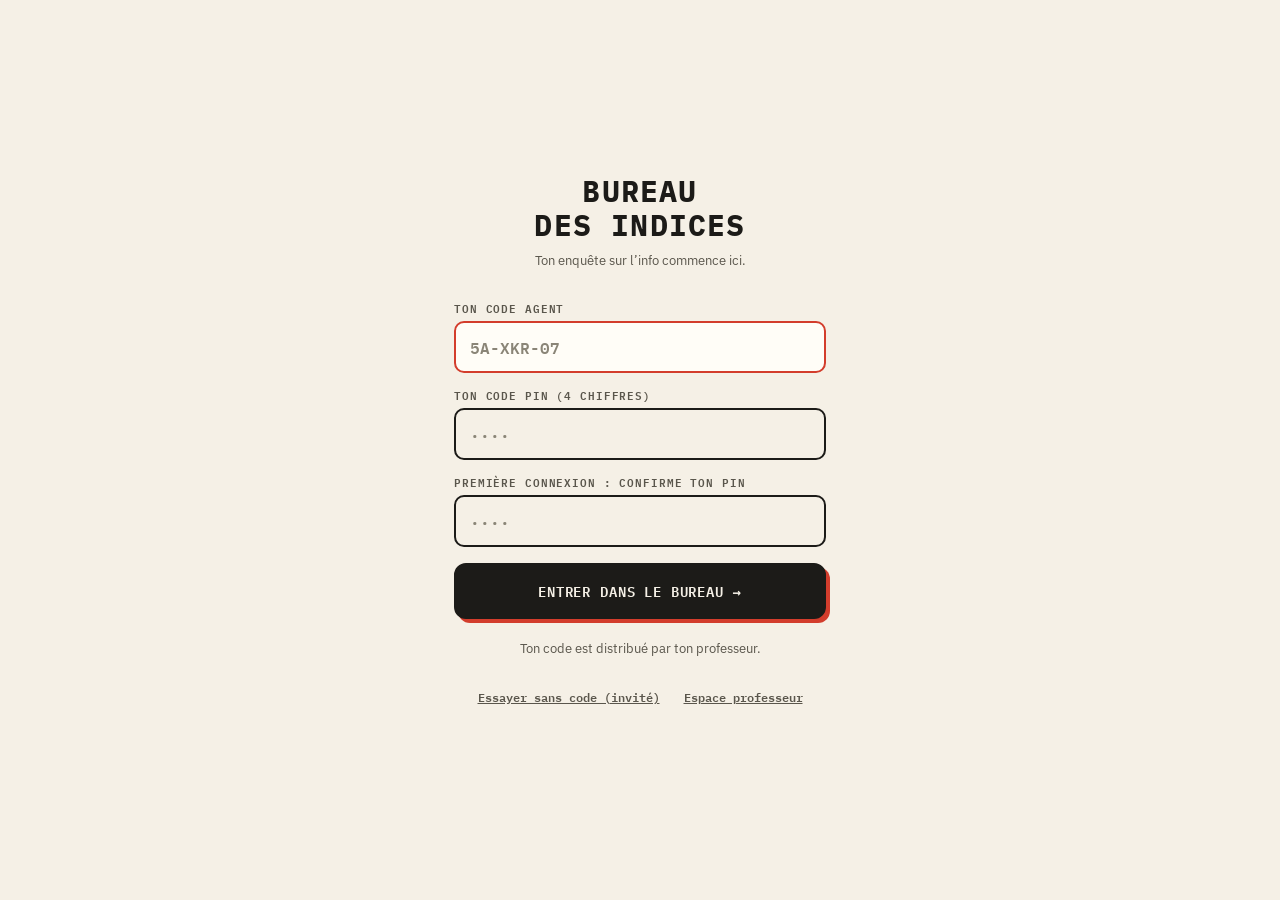
<file: index.html>
<!DOCTYPE html>
<html lang="fr">
<head>
  <meta charset="UTF-8">
  <meta name="viewport" content="width=device-width, initial-scale=1.0, viewport-fit=cover">
  <meta name="description" content="Bureau des Indices — plateforme d'autoformation EMI pour le collège (cycle 4)">
  <meta name="theme-color" content="#F5F0E6">
  <title>Bureau des Indices</title>
  <link rel="stylesheet" href="css/tokens.css">
  <link rel="stylesheet" href="css/app.css">
</head>
<body>
  <div id="app" aria-live="polite">
    <div class="boot">
      <p class="boot__logo">BUREAU<br>DES INDICES</p>
      <p class="boot__msg">Ouverture du bureau…</p>
    </div>
  </div>
  <script type="module" src="js/app.js"></script>
</body>
</html>
</file>
<file: css/tokens.css>
/* ==========================================================================
   BUREAU DES INDICES — Design tokens v1
   Plateforme EMI collège (11-15 ans) · Direction « enquête »
   Mobile-first (écrans conçus à 390 px) · Contrastes AA · Cibles ≥ 44 px
   Polices : IBM Plex Sans + IBM Plex Mono (Google Fonts, auto-hébergeables)
   ========================================================================== */

:root {

  /* ----- 1. FONDS & ENCRE -------------------------------------------------
     Papier crème + encre noire. Le noir #1C1B18 sert de couleur de texte,
     de bordure structurante (2px) et de bouton primaire. */
  --paper:        #F5F0E6;  /* fond général des écrans */
  --paper-raised: #FFFDF7;  /* cartes, champs, surfaces posées sur le fond */
  --paper-sunken: #F0EADB;  /* éléments désactivés / verrouillés */
  --paper-track:  #E4DECD;  /* piste des barres de progression */
  --ink:          #1C1B18;  /* texte principal, bordures, bouton primaire */
  --ink-soft:     #5A564C;  /* texte secondaire (AA sur --paper) */
  --ink-faint:    #8A8577;  /* légendes, labels — réserver aux textes ≥ 14px gras ou décoratifs */
  --line:         #D8D2C2;  /* bordures discrètes, séparateurs */
  --dark:         #1C1B18;  /* fond des écrans « mode chrono » ; texte inversé : --paper */

  /* ----- 2. ACCENT DE MARQUE ---------------------------------------------- */
  --brand:        oklch(0.58 0.19 30);   /* rouge tampon — logo, ombre du bouton primaire, XP gagnés */

  /* ----- 3. COULEURS SÉMANTIQUES ------------------------------------------
     Jamais seules : toujours couleur + icône (✓ / ✕ / ⚠) + texte. */
  --ok:           oklch(0.45 0.12 150);  /* juste — fond de bandeau, bordure */
  --ok-soft:      oklch(0.52 0.13 150 / 0.14);  /* fond de bouton « bonne réponse » */
  --ok-ink:       oklch(0.32 0.10 150);  /* texte sur fond --ok-soft */
  --ko:           oklch(0.47 0.17 25);   /* faux */
  --ko-soft:      oklch(0.54 0.19 25 / 0.12);
  --ko-ink:       oklch(0.35 0.14 25);
  --neutral:      var(--ink-soft);       /* feedback neutre / « passé » */

  /* ----- 4. COULEUR PAR DOMAINE DU PROGRAMME ------------------------------ */
  --d1: oklch(0.50 0.15 250);  /* Dossier 01 — Chercher l'information (bleu) */
  --d2: oklch(0.55 0.12 80);   /* Dossier 02 — Vérifier & analyser (ocre) */
  --d3: oklch(0.50 0.13 310);  /* Dossier 03 — Publier & interagir (violet) */
  /* Sur ces trois couleurs le texte est --paper-raised (AA). */

  /* ----- 5. MÉDAILLES ------------------------------------------------------
     Tampon « Affaire classée » : cercle pointillé incliné -8°.
     bronze ≥ 50 % · argent ≥ 75 % · or = 100 % */
  --medal-bronze:      oklch(0.55 0.07 55);
  --medal-bronze-ink:  oklch(0.42 0.07 55);
  --medal-silver:      oklch(0.62 0.015 260);
  --medal-silver-ink:  oklch(0.45 0.015 260);
  --medal-gold:        oklch(0.60 0.12 85);
  --medal-gold-ink:    oklch(0.48 0.11 85);
  --medal-gold-soft:   oklch(0.72 0.13 85 / 0.15);

  /* ----- 6. TYPOGRAPHIE -----------------------------------------------------
     Sans = titres, questions, corps. Mono = labels, boutons, chiffres, codes.
     Les labels mono sont en MAJUSCULES + letter-spacing 0.06-0.1em. */
  --font-sans: 'IBM Plex Sans', system-ui, sans-serif;
  --font-mono: 'IBM Plex Mono', ui-monospace, monospace;

  --text-xs:   11px;  /* labels mono majuscules */
  --text-sm:   13px;  /* texte secondaire, feedback */
  --text-base: 15px;  /* corps, options de réponse */
  --text-md:   17px;  /* question, titre de carte */
  --text-lg:   20px;  /* proposition chrono */
  --text-xl:   26px;  /* titre d'écran */
  --text-2xl:  30px;  /* titre d'accueil */
  --leading-tight: 1.15;
  --leading-body:  1.5;

  /* ----- 7. ESPACEMENTS (base 4) ------------------------------------------ */
  --sp-1: 4px;
  --sp-2: 8px;
  --sp-3: 12px;
  --sp-4: 16px;
  --sp-5: 20px;   /* marge latérale standard des écrans 390px */
  --sp-6: 24px;
  --sp-8: 32px;
  --sp-10: 40px;

  /* ----- 8. RAYONS ---------------------------------------------------------- */
  --r-sm:   6px;    /* tags, badges rectangulaires */
  --r-md:   10px;   /* champs, petits boutons */
  --r-lg:   12px;   /* boutons pleine largeur, cartes de liste */
  --r-xl:   14px;   /* cartes de domaine */
  --r-2xl:  16px;   /* panneaux, zones de dépôt */
  --r-full: 999px;  /* barres de progression, pastilles */

  /* ----- 9. BORDURES & OMBRES ------------------------------------------------
     Le style repose sur des bordures franches + ombres dures décalées
     (pas de flou). L'ombre dure signale l'élément actif / saisissable. */
  --border-strong: 2px solid var(--ink);
  --border-soft:   1.5px solid var(--line);
  --shadow-pop:    4px 4px 0 var(--brand);        /* bouton primaire */
  --shadow-card:   3px 3px 0 var(--line);         /* carte saisissable (drag) */
  --shadow-ok:     3px 3px 0 var(--ok);           /* réponse juste */
  --shadow-ko:     3px 3px 0 var(--ko);           /* réponse fausse */
  --shadow-press:  0 5px 0;                       /* + couleur foncée : boutons GO/NO GO */

  /* ----- 10. TAILLES TACTILES ------------------------------------------------ */
  --tap-min:  44px;   /* minimum absolu (boutons icône, lignes de liste) */
  --tap-cta:  52px;   /* boutons de réponse, CTA standard */
  --tap-big:  56px;   /* CTA principal d'écran */
  --tap-game: 84px;   /* GO / NO GO */
}

/* ==========================================================================
   COMPOSANTS DE RÉFÉRENCE
   ========================================================================== */

/* --- Bouton primaire --- */
.btn-primary {
  min-height: var(--tap-big);
  border: var(--border-strong);
  border-radius: var(--r-lg);
  background: var(--ink);
  color: var(--paper);
  font: 600 14px/1 var(--font-mono);
  letter-spacing: 0.06em;
  text-transform: uppercase;
  box-shadow: var(--shadow-pop);
  cursor: pointer;
}
.btn-primary:active { transform: translate(2px, 2px); box-shadow: 2px 2px 0 var(--brand); }

/* --- Bouton secondaire --- */
.btn-secondary {
  min-height: var(--tap-min);
  border: var(--border-strong);
  border-radius: var(--r-lg);
  background: var(--paper-raised);
  color: var(--ink);
  font: 600 13px/1 var(--font-mono);
  letter-spacing: 0.06em;
  text-transform: uppercase;
  cursor: pointer;
}

/* --- Bouton de réponse (QCM) --- */
.btn-answer {
  min-height: var(--tap-cta);
  border: var(--border-strong);
  border-radius: var(--r-lg);
  background: var(--paper-raised);
  padding: var(--sp-3) var(--sp-4);
  display: flex; align-items: center; gap: var(--sp-3);
  text-align: left;
  font: 600 14px/1.35 var(--font-sans);
  color: var(--ink);
  cursor: pointer;
}
.btn-answer[data-state="correct"] {
  border-color: var(--ok); background: var(--ok-soft);
  color: var(--ok-ink); box-shadow: var(--shadow-ok);
}
.btn-answer[data-state="wrong"] {
  border-color: var(--ko); background: var(--ko-soft);
  color: var(--ko-ink); box-shadow: var(--shadow-ko);
}
.btn-answer[data-state="dimmed"] {
  border-color: var(--line); background: var(--paper-sunken); color: var(--ink-faint);
}

/* --- Champ de saisie --- */
.field {
  height: var(--tap-cta);
  border: var(--border-strong);
  border-radius: var(--r-md);
  background: var(--paper);
  padding: 0 14px;
  font: 600 16px var(--font-mono);
  color: var(--ink);
}
.field:focus { outline: none; border-color: var(--brand); background: var(--paper-raised); }

/* --- Carte de domaine / module --- */
.card {
  background: var(--paper-raised);
  border: var(--border-strong);
  border-radius: var(--r-xl);
  padding: var(--sp-4);
  position: relative; /* pour le tag flottant */
}
.card--locked {
  background: var(--paper-sunken);
  border: 2px dashed var(--line);
}
.card__tag { /* étiquette « DOSSIER 01 » à cheval sur le bord haut */
  position: absolute; top: -12px; left: 14px;
  font: 600 10px var(--font-mono); letter-spacing: 0.1em;
  padding: 4px 10px; border-radius: var(--r-sm);
  border: var(--border-strong);
  color: var(--paper-raised);
  /* background : --d1 / --d2 / --d3 selon le domaine */
}

/* --- Barre de progression --- */
.progress {
  height: 10px;
  background: var(--paper-track);
  border: 1.5px solid var(--ink);
  border-radius: var(--r-full);
  overflow: hidden;
}
.progress__fill { height: 100%; /* background : couleur du domaine */ }
.progress--thin { height: 6px; border: none; } /* stepper d'activité */

/* --- Médaille tampon --- */
.medal {
  border-radius: 50%;
  border: 3px dashed var(--medal-gold);
  display: grid; place-items: center;
  transform: rotate(-8deg);
  background: var(--medal-gold-soft);
}
.medal__inner {
  border-radius: 50%;
  border: 2px solid var(--medal-gold);
  display: grid; place-items: center;
  font: 700 11px/1.2 var(--font-mono);
  color: var(--medal-gold-ink);
  text-align: center;
}
/* Déclinaisons : remplacer gold par bronze / silver. */

/* --- Toast de feedback (bandeau bas d'écran) --- */
.toast {
  border-top: var(--border-strong);
  padding: 18px var(--sp-5) var(--sp-5);
  color: var(--paper-raised);
}
.toast--ok { background: var(--ok); }
.toast--ko { background: var(--ko); }
.toast__title { font: 700 17px var(--font-sans); display: flex; align-items: center; gap: 10px; }
.toast__icon {  /* ✓ ou ✕ : pastille blanche, glyphe coloré */
  width: 28px; height: 28px; border-radius: 50%;
  background: var(--paper-raised);
  display: grid; place-items: center;
  font: 700 15px var(--font-mono);
}
.toast__body { font: 400 13px/1.5 var(--font-sans); margin-top: var(--sp-2); }

/* --- Badge d'état (suivi prof) --- */
.badge {
  font: 600 10px var(--font-mono);
  padding: 3px 8px;
  border-radius: var(--r-full);
  border: 1px solid currentColor;
  /* OR / AR / BR : fond médaille translucide + texte médaille-ink
     EC : fond blanc + --ink-faint · — : --paper-sunken + bordure pointillée */
}
</file>
<file: css/app.css>
/* ==========================================================================
   BUREAU DES INDICES — styles applicatifs
   S'appuie sur css/tokens.css (design tokens v1).
   ========================================================================== */

/* ----- Polices auto-hébergées (pas de CDN) ------------------------------ */
@font-face {
  font-family: 'IBM Plex Sans'; font-style: normal; font-weight: 400; font-display: swap;
  src: url('../assets/fonts/ibm-plex-sans-latin-400-normal.woff2') format('woff2');
}
@font-face {
  font-family: 'IBM Plex Sans'; font-style: normal; font-weight: 600; font-display: swap;
  src: url('../assets/fonts/ibm-plex-sans-latin-600-normal.woff2') format('woff2');
}
@font-face {
  font-family: 'IBM Plex Sans'; font-style: normal; font-weight: 700; font-display: swap;
  src: url('../assets/fonts/ibm-plex-sans-latin-700-normal.woff2') format('woff2');
}
@font-face {
  font-family: 'IBM Plex Mono'; font-style: normal; font-weight: 400; font-display: swap;
  src: url('../assets/fonts/ibm-plex-mono-latin-400-normal.woff2') format('woff2');
}
@font-face {
  font-family: 'IBM Plex Mono'; font-style: normal; font-weight: 600; font-display: swap;
  src: url('../assets/fonts/ibm-plex-mono-latin-600-normal.woff2') format('woff2');
}
@font-face {
  font-family: 'IBM Plex Mono'; font-style: normal; font-weight: 700; font-display: swap;
  src: url('../assets/fonts/ibm-plex-mono-latin-700-normal.woff2') format('woff2');
}

/* ----- Base --------------------------------------------------------------- */
* { box-sizing: border-box; margin: 0; padding: 0; }
html { -webkit-text-size-adjust: 100%; }
body {
  background: var(--paper);
  color: var(--ink);
  font: 400 var(--text-base)/var(--leading-body) var(--font-sans);
  min-height: 100dvh;
}
body.mode-chrono { background: var(--dark); }
button { font-family: inherit; }
button:focus-visible, a:focus-visible, input:focus-visible, [tabindex]:focus-visible {
  outline: 3px solid var(--brand); outline-offset: 2px;
}
#app { max-width: 480px; margin: 0 auto; min-height: 100dvh; display: flex; flex-direction: column; }

.ecran { padding: var(--sp-5); padding-bottom: var(--sp-10); flex: 1; display: flex; flex-direction: column; }
.label-mono {
  font: 600 var(--text-xs)/1 var(--font-mono);
  letter-spacing: 0.08em; text-transform: uppercase; color: var(--ink-soft);
}

/* ----- Écran de démarrage -------------------------------------------------- */
.boot { min-height: 100dvh; display: grid; place-content: center; text-align: center; gap: var(--sp-4); }
.boot__logo { font: 700 var(--text-2xl)/var(--leading-tight) var(--font-mono); letter-spacing: 0.04em; }
.boot__msg { font: 600 var(--text-sm) var(--font-mono); color: var(--ink-faint); }

/* ----- En-tête agent (tableau de bord) ------------------------------------ */
.agent {
  display: flex; align-items: center; gap: var(--sp-3);
  border: var(--border-strong); border-radius: var(--r-xl);
  background: var(--paper-raised); padding: var(--sp-3) var(--sp-4);
}
.agent__avatar {
  width: 44px; height: 44px; border-radius: 50%; flex: none;
  border: var(--border-strong); background: var(--paper-sunken);
  display: grid; place-items: center; font-size: 22px;
}
.agent__nom { font: 700 var(--text-md) var(--font-sans); }
.agent__grade { font: 600 var(--text-xs) var(--font-mono); letter-spacing: 0.06em; color: var(--ink-soft); text-transform: uppercase; }
.agent__xp { margin-left: auto; text-align: right; }
.agent__xp b { font: 700 var(--text-lg) var(--font-mono); color: var(--brand); display: block; }
.agent__xp span { font: 600 10px var(--font-mono); letter-spacing: 0.08em; color: var(--ink-faint); }

.titre-ecran { font: 700 var(--text-xl)/var(--leading-tight) var(--font-sans); margin: var(--sp-6) 0 var(--sp-2); }
.sous-titre { color: var(--ink-soft); font-size: var(--text-sm); margin-bottom: var(--sp-5); }

/* ----- Cartes dossier / module --------------------------------------------- */
.pile-cartes { display: flex; flex-direction: column; gap: var(--sp-5); margin-top: var(--sp-5); }
.card { display: block; width: 100%; text-align: left; cursor: pointer; text-decoration: none; color: inherit; }
.card--locked { cursor: default; color: var(--ink-faint); }
.card__titre { font: 700 var(--text-md)/var(--leading-tight) var(--font-sans); margin: var(--sp-2) 0 var(--sp-1); }
.card--locked .card__titre { color: var(--ink-faint); }
.card__meta { font: 600 var(--text-xs) var(--font-mono); letter-spacing: 0.06em; text-transform: uppercase; color: var(--ink-soft); }
.card__objectif { font-size: var(--text-sm); color: var(--ink-soft); margin-top: var(--sp-1); }
.card__pied { display: flex; align-items: center; gap: var(--sp-3); margin-top: var(--sp-3); }
.card__pct { font: 700 var(--text-sm) var(--font-mono); min-width: 42px; text-align: right; }
.progress { flex: 1; }

.btn-primary, .btn-secondary {
  display: flex; align-items: center; justify-content: center; gap: var(--sp-2);
  width: 100%; padding: 0 var(--sp-4); text-decoration: none;
}
.btn-primary { min-height: var(--tap-big); }
.btn-secondary { min-height: var(--tap-cta); }
.btn-inline { width: auto; padding: 0 var(--sp-5); }

/* ----- Lecteur de module ---------------------------------------------------- */
.lecteur__tete {
  display: flex; align-items: center; gap: var(--sp-3);
  padding: var(--sp-3) var(--sp-5);
  border-bottom: var(--border-soft);
  position: sticky; top: 0; background: var(--paper); z-index: 10;
}
body.mode-chrono .lecteur__tete { background: var(--dark); border-color: #3A382F; }
body.mode-chrono .lecteur__etape { color: var(--paper-track); }
.lecteur__quitter {
  width: var(--tap-min); height: var(--tap-min); flex: none;
  border: var(--border-strong); border-radius: var(--r-md);
  background: var(--paper-raised); font: 700 16px var(--font-mono); cursor: pointer;
}
body.mode-chrono .lecteur__quitter { background: transparent; color: var(--paper); border-color: var(--paper); }
.lecteur__infos { flex: 1; min-width: 0; }
.lecteur__etape { font: 600 var(--text-xs) var(--font-mono); letter-spacing: 0.08em; text-transform: uppercase; color: var(--ink-soft); margin-bottom: 6px; }
.lecteur__scene { flex: 1; display: flex; flex-direction: column; padding: var(--sp-5); }

.consigne { font: 700 var(--text-md)/1.35 var(--font-sans); margin-bottom: var(--sp-4); }
.consigne small { display: block; font: 600 var(--text-xs) var(--font-mono); letter-spacing: 0.08em; text-transform: uppercase; color: var(--ink-soft); margin-bottom: var(--sp-2); }

/* ----- Réponses QCM ---------------------------------------------------------- */
.reponses { display: flex; flex-direction: column; gap: var(--sp-3); margin-top: var(--sp-4); }
.btn-answer { width: 100%; }
.btn-answer .marque { flex: none; width: 24px; height: 24px; border: 2px solid currentColor; border-radius: 50%;
  display: grid; place-items: center; font: 700 12px var(--font-mono); }
.btn-answer[data-state] { cursor: default; }
.btn-answer[data-state="correct"] .marque { background: var(--ok); border-color: var(--ok); color: var(--paper-raised); }
.btn-answer[data-state="wrong"] .marque { background: var(--ko); border-color: var(--ko); color: var(--paper-raised); }
.etiquette-etat { font: 600 10px var(--font-mono); letter-spacing: 0.06em; margin-left: auto; text-transform: uppercase; }

/* ----- Document simulé (pièce à examiner) ------------------------------------ */
.piece {
  border: var(--border-strong); border-radius: var(--r-2xl);
  background: var(--paper-raised); overflow: hidden; margin-bottom: var(--sp-4);
}
.piece__bandeau {
  display: flex; align-items: center; gap: var(--sp-2);
  background: var(--ink); color: var(--paper); padding: 6px var(--sp-3);
  font: 600 10px var(--font-mono); letter-spacing: 0.1em; text-transform: uppercase;
}
.piece--repliee .docsim { max-height: 120px; overflow: hidden;
  -webkit-mask-image: linear-gradient(#000 40%, transparent); mask-image: linear-gradient(#000 40%, transparent); }
.piece__deplier { width: 100%; border: none; border-top: var(--border-soft); background: var(--paper-sunken);
  font: 600 11px var(--font-mono); letter-spacing: 0.08em; padding: 10px; cursor: pointer; text-transform: uppercase; }

/* Le faux navigateur */
.docsim { font-size: 13px; }
.docsim__navbar { display: flex; align-items: center; gap: 8px; background: #E9E4D6; padding: 8px 10px; border-bottom: var(--border-soft); }
.docsim__points { display: flex; gap: 4px; flex: none; }
.docsim__points i { width: 8px; height: 8px; border-radius: 50%; background: var(--ink-faint); opacity: .5; }
.docsim__url {
  flex: 1; background: var(--paper-raised); border: 1px solid var(--line); border-radius: 999px;
  padding: 4px 10px; font: 500 11px var(--font-mono); color: var(--ink-soft);
  white-space: nowrap; overflow: hidden; text-overflow: ellipsis;
}
.docsim__corps { padding: var(--sp-4); }
.docsim__logo { font: 700 15px var(--font-mono); letter-spacing: 0.02em; }
.docsim__menu { display: flex; gap: 12px; border-block: 1px solid var(--line); margin: 8px 0 12px; padding: 6px 0;
  font: 600 10px var(--font-mono); letter-spacing: 0.06em; text-transform: uppercase; color: var(--ink-soft);
  overflow-x: auto; white-space: nowrap; }
.docsim__surtitre { font: 700 10px var(--font-mono); letter-spacing: 0.1em; color: var(--brand); text-transform: uppercase; }
.docsim__titre { font: 700 17px/1.25 var(--font-sans); margin: 4px 0 6px; }
.docsim__signature { font: 600 11px var(--font-mono); color: var(--ink-soft); }
.docsim__date { font: 500 10px var(--font-mono); color: var(--ink-faint); margin: 2px 0 10px; }
.docsim__chapo { font-weight: 600; margin-bottom: 8px; }
.docsim__corps p.docsim__para { margin-bottom: 8px; color: var(--ink-soft); }
.docsim__pub {
  border: 1.5px dashed var(--ink-faint); border-radius: var(--r-md); padding: 10px;
  margin: 10px 0; text-align: center; font: 600 11px var(--font-mono); background: var(--paper-sunken);
}
.docsim__pub small { display: block; font-size: 9px; letter-spacing: 0.1em; color: var(--ink-faint); margin-bottom: 4px; }
.docsim__footer { border-top: 1px solid var(--line); margin-top: 12px; padding-top: 10px;
  display: flex; flex-wrap: wrap; gap: 6px 14px; font: 600 10px var(--font-mono); color: var(--ink-faint); }

/* Zones cliquables (activité « trouve la zone ») */
.docsim--cliquable [data-zone] { cursor: pointer; border-radius: 4px; }
.docsim--cliquable [data-zone]:hover { outline: 2px dashed var(--ink-faint); outline-offset: 2px; }
[data-zone].zone-ok { outline: 3px solid var(--ok) !important; outline-offset: 2px; background: var(--ok-soft); }
[data-zone].zone-ko { animation: secousse .3s; outline: 2px solid var(--ko); outline-offset: 2px; }
@keyframes secousse { 25% { transform: translateX(-4px); } 75% { transform: translateX(4px); } }

/* ----- Tri (glisser-déposer) --------------------------------------------------- */
.tri__restants { text-align: center; margin-bottom: var(--sp-3); }
.tri__carte {
  border: var(--border-strong); border-radius: var(--r-xl); background: var(--paper-raised);
  box-shadow: var(--shadow-card); padding: var(--sp-4); min-height: 88px;
  display: grid; place-items: center; text-align: center;
  font: 600 var(--text-base)/1.4 var(--font-sans);
  touch-action: none; cursor: grab; user-select: none; -webkit-user-select: none;
  position: relative; z-index: 5;
}
.tri__carte.saisie { opacity: .9; cursor: grabbing; box-shadow: var(--shadow-pop); }
.tri__indication { text-align: center; font: 600 10px var(--font-mono); letter-spacing: 0.06em;
  color: var(--ink-faint); text-transform: uppercase; margin: var(--sp-2) 0 var(--sp-4); }
.tri__piles { display: grid; grid-template-columns: 1fr 1fr; gap: var(--sp-3); margin-top: auto; }
.tri__pile {
  min-height: 84px; border: 2px dashed var(--ink); border-radius: var(--r-2xl);
  background: var(--paper-raised); padding: var(--sp-3);
  display: flex; flex-direction: column; align-items: center; justify-content: center; gap: 4px;
  font: 700 13px/1.2 var(--font-sans); text-align: center; cursor: pointer;
}
.tri__pile .compte { font: 600 10px var(--font-mono); color: var(--ink-faint); }
.tri__pile.survolee { background: var(--ok-soft); border-style: solid; }
.tri__pile:active { background: var(--paper-sunken); }

/* ----- GO / NO GO ----------------------------------------------------------------- */
.chrono { color: var(--paper); text-align: center; display: flex; flex-direction: column; flex: 1; }
.chrono__compte { position: relative; width: 92px; height: 92px; margin: var(--sp-4) auto; }
.chrono__compte svg { transform: rotate(-90deg); }
.chrono__compte .fond { stroke: #3A382F; }
.chrono__compte .reste { stroke: var(--paper); transition: stroke-dashoffset .1s linear; }
.chrono__compte b { position: absolute; inset: 0; display: grid; place-items: center;
  font: 700 30px var(--font-mono); }
.chrono__compte.urgence .reste { stroke: oklch(0.68 0.19 25); }
.chrono__enonce { font: 700 var(--text-lg)/1.35 var(--font-sans); padding: 0 var(--sp-2); min-height: 84px;
  display: grid; place-items: center; }
.chrono__boutons { display: grid; grid-template-columns: 1fr 1fr; gap: var(--sp-4); margin-top: auto; padding-top: var(--sp-5); }
.btn-go, .btn-nogo {
  min-height: var(--tap-game); border: none; border-radius: var(--r-2xl);
  font: 700 15px var(--font-mono); letter-spacing: 0.04em; color: var(--paper-raised); cursor: pointer;
  display: flex; flex-direction: column; align-items: center; justify-content: center; gap: 4px;
}
.btn-go { background: var(--ok); box-shadow: var(--shadow-press) oklch(0.30 0.10 150); }
.btn-nogo { background: var(--ko); box-shadow: var(--shadow-press) oklch(0.32 0.14 25); }
.btn-go:active, .btn-nogo:active { transform: translateY(3px); box-shadow: 0 2px 0 rgba(0,0,0,.4); }
.btn-go small, .btn-nogo small { font: 600 11px var(--font-sans); opacity: .85; text-transform: none; letter-spacing: 0; }
.chrono__verdict { min-height: 72px; display: grid; place-items: center; padding: var(--sp-3);
  border-radius: var(--r-lg); font: 600 var(--text-sm)/1.4 var(--font-sans); margin-top: var(--sp-4); }
.chrono__verdict.ok { background: var(--ok); }
.chrono__verdict.ko { background: var(--ko); }

/* ----- Toast de feedback ------------------------------------------------------------ */
.toast {
  position: fixed; left: 0; right: 0; bottom: 0; z-index: 50;
  max-width: 480px; margin: 0 auto;
  transform: translateY(105%); transition: transform .25s ease-out;
  border-radius: var(--r-2xl) var(--r-2xl) 0 0;
}
.toast.visible { transform: translateY(0); }
.toast .btn-suite {
  margin-top: var(--sp-4); width: 100%; min-height: var(--tap-cta);
  border: 2px solid var(--paper-raised); border-radius: var(--r-lg);
  background: var(--paper-raised); font: 700 13px var(--font-mono); letter-spacing: 0.06em;
  cursor: pointer; text-transform: uppercase;
}
.toast--ok .btn-suite { color: var(--ok-ink); }
.toast--ko .btn-suite { color: var(--ko-ink); }
.toast__xp { margin-left: auto; font: 700 14px var(--font-mono); }

/* ----- Résultat de module -------------------------------------------------------------- */
.resultat { text-align: center; display: flex; flex-direction: column; gap: var(--sp-5); padding-top: var(--sp-8); }
.medal { width: 148px; height: 148px; margin: 0 auto; padding: 8px; }
.medal__inner { width: 100%; height: 100%; padding: 10px; white-space: pre-line; }
.medal--aucune { border-color: var(--ink-faint); background: transparent; }
.medal--aucune .medal__inner { border-color: var(--ink-faint); color: var(--ink-soft); }
.medal--bronze { border-color: var(--medal-bronze); background: oklch(0.55 0.07 55 / 0.12); }
.medal--bronze .medal__inner { border-color: var(--medal-bronze); color: var(--medal-bronze-ink); }
.medal--argent { border-color: var(--medal-silver); background: oklch(0.62 0.015 260 / 0.15); }
.medal--argent .medal__inner { border-color: var(--medal-silver); color: var(--medal-silver-ink); }
.medal--or { border-color: var(--medal-gold); }
.medal--or .medal__inner { border-color: var(--medal-gold); color: var(--medal-gold-ink); }
.resultat__titre { font: 700 var(--text-xl) var(--font-sans); }
.resultat__detail { color: var(--ink-soft); font-size: var(--text-sm); }
.resultat__stats { display: grid; grid-template-columns: 1fr 1fr; gap: var(--sp-3); }
.stat { border: var(--border-strong); border-radius: var(--r-xl); background: var(--paper-raised); padding: var(--sp-4); }
.stat b { display: block; font: 700 26px var(--font-mono); }
.stat b.xp { color: var(--brand); }
.stat span { font: 600 10px var(--font-mono); letter-spacing: 0.08em; color: var(--ink-soft); text-transform: uppercase; }
.resultat__actions { display: flex; flex-direction: column; gap: var(--sp-3); margin-top: auto; }

/* ----- Docsim : notice de portail documentaire ------------------------------------------ */
.notice__recherche { border: var(--border-strong); border-radius: var(--r-md); background: var(--paper);
  padding: 8px 12px; font: 600 12px var(--font-mono); margin: 10px 0 6px; }
.notice__compte { font: 600 10px var(--font-mono); letter-spacing: 0.06em; color: var(--ink-faint);
  text-transform: uppercase; margin-bottom: 10px; }
.notice__fiche { border: var(--border-soft); border-radius: var(--r-lg); padding: 12px; }
.notice__type { font: 600 9px var(--font-mono); letter-spacing: 0.1em; text-transform: uppercase;
  background: var(--paper-sunken); border: 1px solid var(--line); border-radius: var(--r-sm); padding: 2px 8px; }
.notice__resume { font-size: 12px; color: var(--ink-soft); margin: 8px 0; }
.notice__etageres { display: flex; flex-wrap: wrap; gap: 8px; margin-top: 10px; }
.notice__cote, .notice__dispo { font: 600 11px var(--font-mono); padding: 4px 10px;
  border-radius: var(--r-full); border: 1.5px solid var(--ink); }
.notice__dispo.est-dispo { border-color: var(--ok); color: var(--ok-ink); background: var(--ok-soft); }
.notice__dispo.est-sorti { border-color: var(--ko); color: var(--ko-ink); background: var(--ko-soft); }

/* ----- Docsim : page de résultats (SERP) -------------------------------------------------- */
.serp__barre { display: flex; align-items: center; gap: 10px; margin-bottom: 8px; }
.serp__requete { border: var(--border-strong); border-radius: var(--r-full); background: var(--paper);
  padding: 6px 14px; font: 600 12px var(--font-mono); flex: 1; }
.serp__resultat { padding: 10px 0; border-top: 1px solid var(--line); position: relative; }
.serp__annonce { font: 700 9px var(--font-mono); letter-spacing: 0.08em; text-transform: uppercase;
  border: 1.5px solid var(--ink); border-radius: var(--r-sm); padding: 1px 6px; margin-bottom: 3px; display: inline-block; }
.serp__url { font: 500 10px var(--font-mono); color: var(--ok-ink); overflow-wrap: anywhere; }
.serp__titre { font: 600 14px/1.3 var(--font-sans); color: oklch(0.45 0.15 250); margin: 2px 0;
  text-decoration: underline; text-underline-offset: 2px; }
.serp__extrait { font-size: 12px; color: var(--ink-soft); }

/* ----- Docsim : Une de presse -------------------------------------------------------------- */
.docsim-une { background: var(--paper-raised); }
.une__bandeau { display: flex; align-items: baseline; justify-content: space-between; gap: 8px;
  border-bottom: 3px solid var(--ink); padding: 12px 16px 8px; }
.une__nom { font: 700 20px var(--font-mono); letter-spacing: 0.03em; text-transform: uppercase; }
.une__prix, .une__date { font: 600 9px var(--font-mono); color: var(--ink-soft); white-space: nowrap; }
.une__manchette { font: 700 22px/1.15 var(--font-sans); margin: 4px 0 8px; }
.une__photo { border: var(--border-soft); border-radius: var(--r-md); background: var(--paper-sunken);
  min-height: 84px; display: flex; flex-direction: column; align-items: center; justify-content: center;
  gap: 4px; font-size: 34px; margin: 8px 0; padding: 8px; }
.une__legende { font: 500 10px var(--font-mono); color: var(--ink-soft); text-align: center; }
.une__secondaires { display: grid; grid-template-columns: 1fr 1fr; gap: 10px; margin-top: 10px; }
.une__secondaire { border-top: 2px solid var(--ink); padding-top: 6px; font: 600 12px/1.3 var(--font-sans); }
.une__sommaire { border: 1.5px dashed var(--line); border-radius: var(--r-md); padding: 8px 10px;
  margin-top: 12px; font: 500 10px var(--font-mono); display: flex; flex-wrap: wrap; gap: 4px 12px; }

/* ----- Docsim : document de collecte -------------------------------------------------------- */
.collecte__entete { background: var(--paper-sunken); border-bottom: var(--border-soft); padding: 10px 14px;
  display: flex; flex-direction: column; gap: 2px; font-size: 13px; }
.collecte__extrait { border-left: 3px solid var(--line); padding: 4px 0 4px 12px; margin-bottom: 12px; }
.collecte__texte { font-size: 13px; font-style: italic; }
.collecte__source { font: 600 10px var(--font-mono); color: var(--ink-soft); margin-top: 4px; overflow-wrap: anywhere; }

/* ----- Docsim : post de réseau social --------------------------------------------------------- */
.post__entete { display: flex; gap: 10px; align-items: center; margin-bottom: 8px; }
.post__avatar { width: 40px; height: 40px; border-radius: 50%; border: var(--border-strong);
  background: var(--paper-sunken); display: grid; place-items: center; font-size: 20px; flex: none; }
.post__pseudo { font: 700 13px var(--font-sans); }
.post__bio { font: 500 11px var(--font-mono); color: var(--ink-soft); }
.post__texte { font-size: 14px; margin: 6px 0; }
.post__pied { display: flex; gap: 18px; border-top: 1px solid var(--line); margin-top: 10px; padding-top: 8px;
  font: 600 12px var(--font-mono); color: var(--ink-soft); }

/* ----- Activité : remise en ordre --------------------------------------------------------------- */
.ordre__liste { display: flex; flex-direction: column; gap: var(--sp-3); margin-top: var(--sp-4); }
.ordre__item { display: flex; align-items: center; gap: var(--sp-3); text-align: left;
  min-height: var(--tap-cta); border: var(--border-strong); border-radius: var(--r-lg);
  background: var(--paper-raised); padding: var(--sp-3) var(--sp-4);
  font: 600 14px/1.35 var(--font-sans); cursor: pointer; }
.ordre__item .numero { flex: none; width: 28px; height: 28px; border: 2px solid var(--ink);
  border-radius: 50%; display: grid; place-items: center; font: 700 13px var(--font-mono); background: var(--paper); }
.ordre__item.choisi { background: var(--paper-sunken); box-shadow: var(--shadow-card); }
.ordre__item.choisi .numero { background: var(--ink); color: var(--paper); }
.ordre__item[data-etat="ok"] { border-color: var(--ok); background: var(--ok-soft); }
.ordre__item[data-etat="ok"] .numero { background: var(--ok); border-color: var(--ok); color: var(--paper-raised); }
.ordre__item[data-etat="ko"] { border-color: var(--ko); background: var(--ko-soft); }
.ordre__item[data-etat="ko"] .numero { background: var(--ko); border-color: var(--ko); color: var(--paper-raised); }
.ordre__item .place-attendue { margin-left: auto; font: 600 10px var(--font-mono); color: var(--ko-ink); white-space: nowrap; }

/* ----- Activité : appariement de paires ----------------------------------------------------------- */
.paires__gauche { border: var(--border-strong); border-radius: var(--r-xl); background: var(--paper-raised);
  box-shadow: var(--shadow-card); padding: var(--sp-4); min-height: 76px;
  display: grid; place-items: center; text-align: center; font: 700 15px/1.35 var(--font-sans); margin-bottom: var(--sp-4); }

/* ----- Activité : texte à trous --------------------------------------------------------------------- */
.trous__texte { font: 400 16px/2.1 var(--font-sans); border: var(--border-strong); border-radius: var(--r-2xl);
  background: var(--paper-raised); padding: var(--sp-5); }
.trous__blanc { display: inline-block; min-width: 96px; border-bottom: 2px solid var(--ink);
  background: var(--paper-sunken); border-radius: 6px 6px 0 0; padding: 0 8px; margin: 0 2px;
  text-align: center; font: 600 15px var(--font-mono); min-height: 30px; vertical-align: bottom; cursor: pointer; }
.trous__blanc.rempli { background: var(--paper); border-bottom-color: var(--brand); }
.trous__blanc[data-etat="ok"] { background: var(--ok-soft); color: var(--ok-ink); border-bottom-color: var(--ok); }
.trous__blanc[data-etat="ko"] { background: var(--ko-soft); color: var(--ko-ink); border-bottom-color: var(--ko);
  text-decoration: line-through; }
.trous__correction { font: 600 12px var(--font-mono); color: var(--ok-ink); }
.trous__banque { display: flex; flex-wrap: wrap; gap: var(--sp-3); margin-top: var(--sp-4); }
.trous__etiquette { min-height: var(--tap-min); border: var(--border-strong); border-radius: var(--r-full);
  background: var(--paper-raised); box-shadow: var(--shadow-card); padding: 8px 18px;
  font: 600 14px var(--font-mono); cursor: pointer; }
.trous__etiquette:disabled { opacity: 0.35; box-shadow: none; cursor: default; }

/* ----- Activité : surligner les mots ------------------------------------------------------------------ */
.surligner__texte { font: 400 17px/2 var(--font-sans); border: var(--border-strong); border-radius: var(--r-2xl);
  background: var(--paper-raised); padding: var(--sp-5); }
.surligner__mot { cursor: pointer; border-radius: 4px; padding: 3px 2px; }
.surligner__mot.choisi { background: oklch(0.85 0.15 85); box-shadow: 0 2px 0 var(--ink); }
.surligner__mot[data-etat="ok"] { background: var(--ok-soft); color: var(--ok-ink); box-shadow: 0 2px 0 var(--ok); }
.surligner__mot[data-etat="rate"] { outline: 2px dashed var(--ok); outline-offset: 1px; }
.surligner__mot[data-etat="ko"] { background: var(--ko-soft); color: var(--ko-ink); text-decoration: line-through; }

/* ----- Activité : points d'intérêt (hotspots) ----------------------------------------------------------- */
.hotspot__pastille { position: absolute; width: 34px; height: 34px; border-radius: 50%;
  border: var(--border-strong); background: var(--brand); color: var(--paper-raised);
  font: 700 15px var(--font-mono); cursor: pointer; display: grid; place-items: center;
  box-shadow: 2px 2px 0 var(--ink); z-index: 3; }
.hotspot__pastille.vu { background: var(--paper-raised); color: var(--ink); box-shadow: none; }
.hotspot__carte { border: var(--border-strong); border-radius: var(--r-xl); background: var(--paper-raised);
  padding: var(--sp-4); margin-top: var(--sp-3); box-shadow: var(--shadow-card); }
.hotspot__carte b { display: block; margin-bottom: 4px; }
.hotspot__carte p { font-size: var(--text-sm); color: var(--ink-soft); }
.hotspot__reste { text-align: center; margin-top: var(--sp-3); }
[data-zone].zone-hotspot { position: relative; }

/* ----- Activité : conversation simulée --------------------------------------------------------------------- */
.chat__fil { display: flex; flex-direction: column; gap: var(--sp-3); flex: 1; }
.chat__bulle { max-width: 82%; padding: 10px 14px; border: var(--border-strong);
  font: 400 14px/1.45 var(--font-sans); }
.chat__bulle--eux { align-self: flex-start; background: var(--paper-raised); border-radius: 14px 14px 14px 4px; }
.chat__bulle--moi { align-self: flex-end; background: var(--ink); color: var(--paper); border-radius: 14px 14px 4px 14px; }
.chat__nom { font: 600 10px var(--font-mono); letter-spacing: 0.06em; color: var(--ink-soft);
  text-transform: uppercase; margin-bottom: 2px; align-self: flex-start; }
.chat__choix { display: flex; flex-direction: column; gap: var(--sp-3); margin-top: var(--sp-4);
  border-top: 2px dashed var(--line); padding-top: var(--sp-4); }
.chat__choix .legende { text-align: center; }

/* ----- Pastilles de parcours (5e / 4e / 3e) ----------------------------------------------- */
.pills { display: flex; gap: var(--sp-2); margin-bottom: var(--sp-2); }
.pill {
  min-height: var(--tap-min); padding: 0 var(--sp-5);
  border: var(--border-strong); border-radius: var(--r-full);
  background: var(--paper-raised); font: 700 13px var(--font-mono);
  letter-spacing: 0.04em; cursor: pointer; color: var(--ink);
}
.pill--active { background: var(--ink); color: var(--paper); box-shadow: var(--shadow-pop); }

/* ----- Écran de connexion --------------------------------------------------------------- */
.connexion { justify-content: center; max-width: 420px; margin: 0 auto; width: 100%; }
.connexion__logo { text-align: center; margin-bottom: var(--sp-8); }
.connexion__form { display: flex; flex-direction: column; gap: var(--sp-4); }
.connexion__champ { display: flex; flex-direction: column; gap: var(--sp-2); }
.connexion__champ .field { width: 100%; text-transform: uppercase; letter-spacing: 0.1em; }
.connexion__champ .field::placeholder { text-transform: none; letter-spacing: normal; color: var(--ink-faint); }
.connexion__erreur { border: 2px solid var(--ko); border-radius: var(--r-md); background: var(--ko-soft);
  color: var(--ko-ink); padding: var(--sp-3); font-size: var(--text-sm); }
.connexion__aide { text-align: center; font-size: var(--text-sm); color: var(--ink-soft); margin-top: var(--sp-5); }
.connexion__liens { display: flex; justify-content: center; gap: var(--sp-6); margin-top: var(--sp-4); }
.connexion__liens a { font: 600 12px var(--font-mono); color: var(--ink-soft); min-height: var(--tap-min);
  display: inline-flex; align-items: center; }
.agent__sortie { width: var(--tap-min); height: var(--tap-min); flex: none; margin-left: var(--sp-2);
  border: var(--border-soft); border-radius: var(--r-md); background: transparent;
  font-size: 16px; color: var(--ink-soft); cursor: pointer; }

/* ----- Écran professeur -------------------------------------------------------------------- */
.prof__acces { display: flex; flex-wrap: wrap; gap: var(--sp-3); align-items: center; margin-bottom: var(--sp-4); }
.prof__acces .field { flex: 1; min-width: 180px; }
.prof__defilement { overflow-x: auto; border: var(--border-strong); border-radius: var(--r-xl);
  background: var(--paper-raised); margin-top: var(--sp-4); }
.prof__table { border-collapse: collapse; width: 100%; font-size: var(--text-sm); min-width: 640px; }
.prof__table th, .prof__table td { padding: 10px 12px; text-align: center; border-bottom: 1px solid var(--line); }
.prof__table th { font: 600 10px var(--font-mono); letter-spacing: 0.06em; text-transform: uppercase;
  color: var(--ink-soft); background: var(--paper-sunken); position: sticky; top: 0; }
.prof__table td:first-child, .prof__table th:first-child { text-align: left; }
.prof__code { font: 600 12px var(--font-mono); white-space: nowrap; }
.prof__date { font: 500 11px var(--font-mono); color: var(--ink-soft); white-space: nowrap; }
.prof__badge { font: 600 10px var(--font-mono); padding: 3px 8px; border-radius: var(--r-full); border: 1px solid currentColor; }
.prof__badge--or { color: var(--medal-gold-ink); background: var(--medal-gold-soft); }
.prof__badge--argent { color: var(--medal-silver-ink); background: oklch(0.62 0.015 260 / 0.15); }
.prof__badge--bronze { color: var(--medal-bronze-ink); background: oklch(0.55 0.07 55 / 0.14); }
.prof__badge--encours { color: var(--ink-faint); background: var(--paper-raised); }
.prof__badge--vide { color: var(--ink-faint); border-style: dashed; background: var(--paper-sunken); }
.prof__synthese td { font: 700 11px var(--font-mono); background: var(--paper-sunken); border-top: 2px solid var(--ink); }
.prof__legende { display: flex; flex-wrap: wrap; gap: var(--sp-2) var(--sp-5); margin-top: var(--sp-3);
  font-size: 12px; color: var(--ink-soft); }

/* ----- Divers ------------------------------------------------------------------------- */
.retour { display: inline-flex; align-items: center; gap: 6px; min-height: var(--tap-min);
  font: 600 12px var(--font-mono); letter-spacing: 0.06em; color: var(--ink-soft);
  text-decoration: none; text-transform: uppercase; }
.note-demo { border: 1.5px dashed var(--ink-faint); border-radius: var(--r-md); padding: var(--sp-3);
  font-size: var(--text-sm); color: var(--ink-soft); margin-top: var(--sp-6); }
/* ----- Grands écrans (PC, tablette paysage) --------------------------------
   Le site reste un site : sur ordinateur, les cartes passent en grille et
   les activités gardent une largeur de lecture confortable. */
@media (min-width: 480px) { .ecran, .lecteur__scene { padding-left: var(--sp-6); padding-right: var(--sp-6); } }
@media (min-width: 768px) {
  #app { max-width: 960px; }
  .ecran { padding-top: var(--sp-8); }
  .pile-cartes { display: grid; grid-template-columns: repeat(auto-fill, minmax(270px, 1fr)); align-items: stretch; }
  .titre-ecran { font-size: 32px; }
  .agent { max-width: 560px; }
  /* Les activités et le résultat restent en colonne de lecture centrée */
  .lecteur__scene { max-width: 620px; width: 100%; margin: 0 auto; }
  .lecteur__tete { padding-left: calc(50% - 310px + var(--sp-5)); padding-right: calc(50% - 310px + var(--sp-5)); }
  .resultat { max-width: 520px; margin: 0 auto; width: 100%; }
  .tri__piles { grid-template-columns: repeat(4, 1fr); }
  .toast { border-radius: var(--r-2xl) var(--r-2xl) 0 0; max-width: 620px; }
}
@media (prefers-reduced-motion: reduce) {
  .toast { transition: none; }
  [data-zone].zone-ko { animation: none; }
}
</file>
